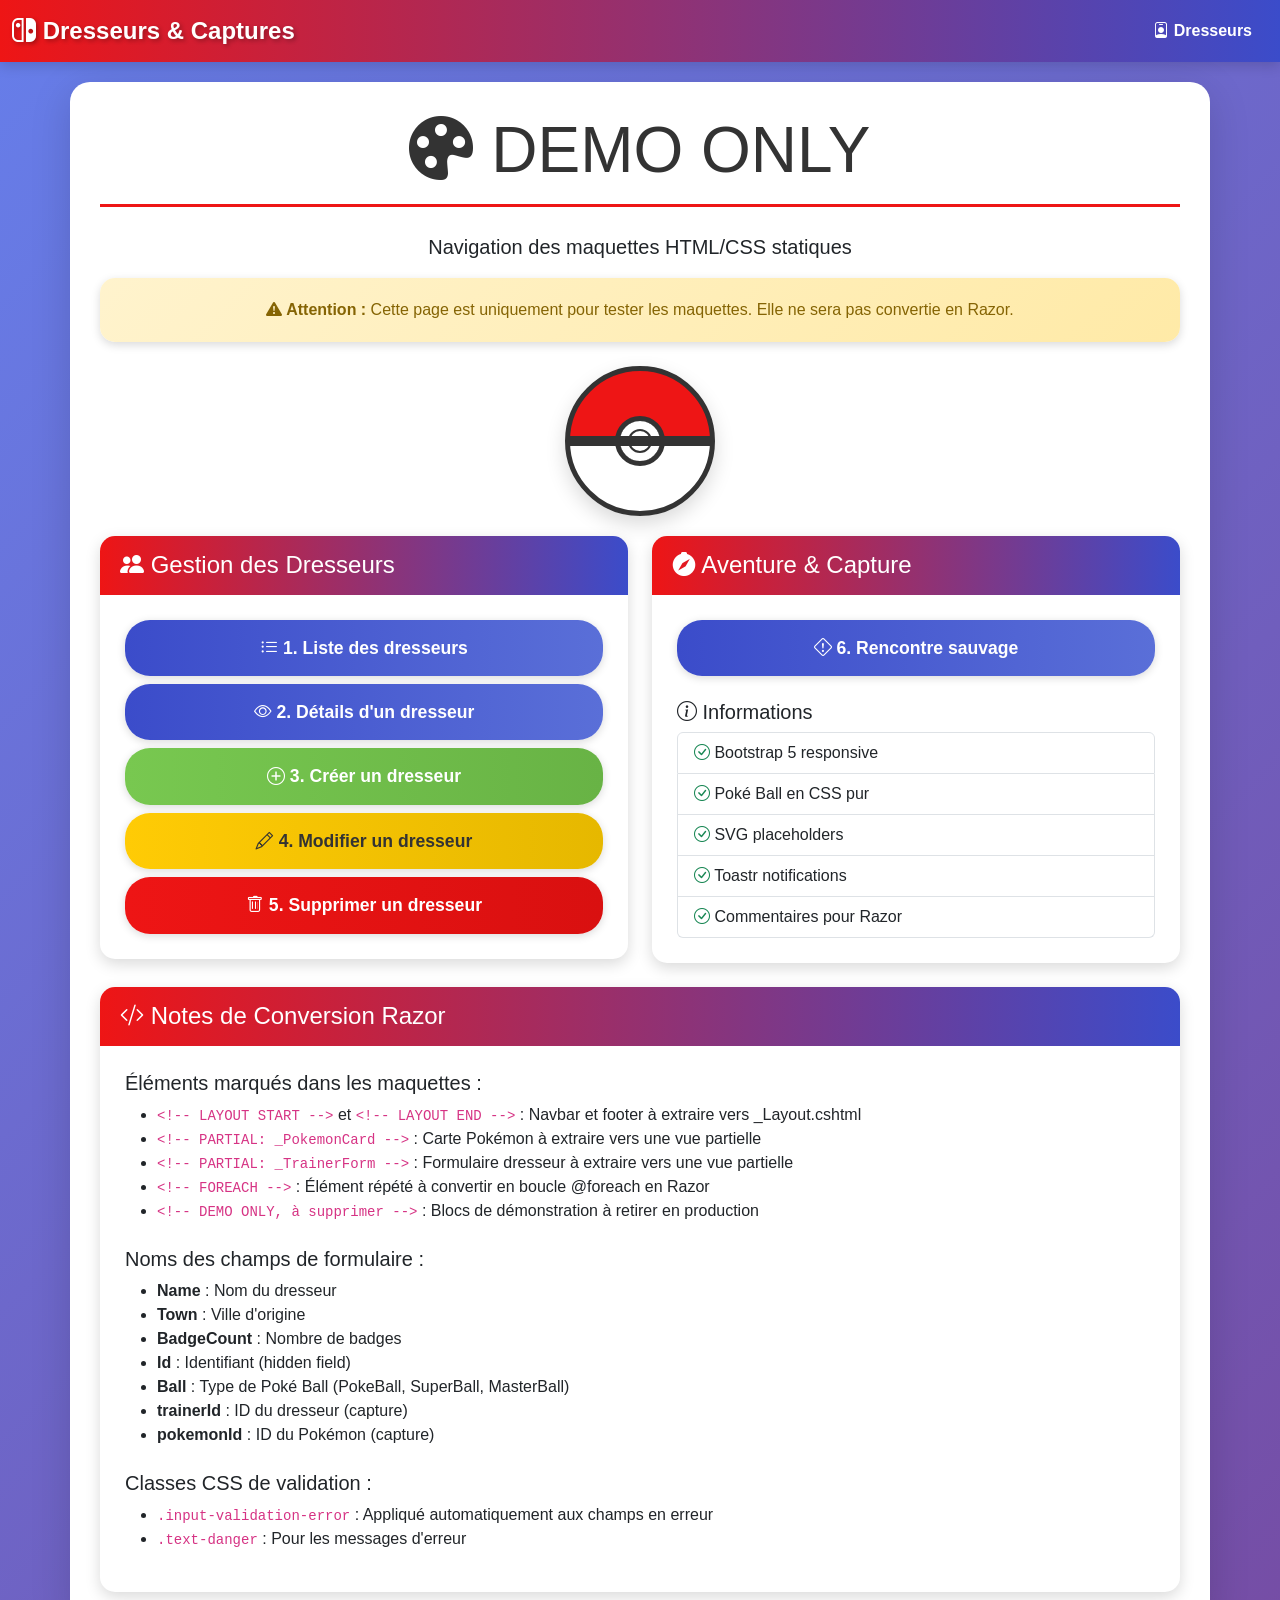
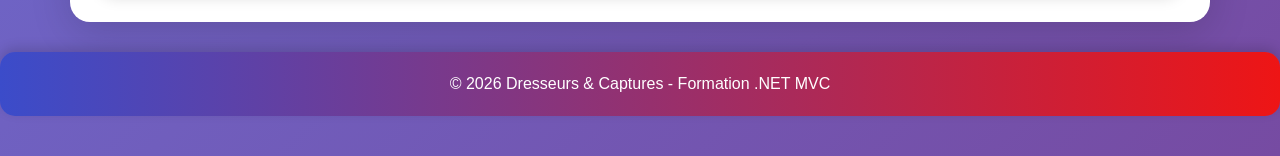
<file: mockups/index.html>
<!DOCTYPE html>
<html lang="fr">
<head>
    <meta charset="UTF-8">
    <meta name="viewport" content="width=device-width, initial-scale=1.0">
    <title>DEMO - Navigation Maquettes</title>
    <link href="https://cdn.jsdelivr.net/npm/bootstrap@5.3.0/dist/css/bootstrap.min.css" rel="stylesheet">
    <link href="https://cdn.jsdelivr.net/npm/bootstrap-icons@1.11.0/font/bootstrap-icons.css" rel="stylesheet">
    <link href="css/site.css" rel="stylesheet">
</head>
<body>
    <!-- LAYOUT START -->
    <nav class="navbar navbar-expand-lg navbar-dark">
        <div class="container-fluid">
            <a class="navbar-brand" href="index.html">
                <i class="bi bi-nintendo-switch"></i> Dresseurs & Captures
            </a>
            <button class="navbar-toggler" type="button" data-bs-toggle="collapse" data-bs-target="#navbarNav">
                <span class="navbar-toggler-icon"></span>
            </button>
            <div class="collapse navbar-collapse" id="navbarNav">
                <ul class="navbar-nav ms-auto">
                    <li class="nav-item">
                        <a class="nav-link active" href="trainer-index.html">
                            <i class="bi bi-person-badge"></i> Dresseurs
                        </a>
                    </li>
                </ul>
            </div>
        </div>
    </nav>
    <!-- LAYOUT END -->

    <div class="container">
        <div class="text-center mb-4">
            <h1 class="display-3"><i class="bi bi-palette-fill"></i> DEMO ONLY</h1>
            <p class="lead">Navigation des maquettes HTML/CSS statiques</p>
            <div class="alert alert-warning">
                <strong><i class="bi bi-exclamation-triangle-fill"></i> Attention :</strong> Cette page est uniquement pour tester les maquettes. Elle ne sera pas convertie en Razor.
            </div>
        </div>

        <div class="pokeball"></div>

        <div class="row">
            <div class="col-md-6">
                <div class="card mb-4">
                    <div class="card-header">
                        <h4 class="mb-0"><i class="bi bi-people-fill"></i> Gestion des Dresseurs</h4>
                    </div>
                    <div class="card-body">
                        <div class="d-grid gap-2">
                            <a href="trainer-index.html" class="btn btn-primary btn-lg">
                                <i class="bi bi-list-ul"></i> 1. Liste des dresseurs
                            </a>
                            <a href="trainer-details.html" class="btn btn-primary btn-lg">
                                <i class="bi bi-eye"></i> 2. Détails d'un dresseur
                            </a>
                            <a href="trainer-create.html" class="btn btn-success btn-lg">
                                <i class="bi bi-plus-circle"></i> 3. Créer un dresseur
                            </a>
                            <a href="trainer-edit.html" class="btn btn-warning btn-lg">
                                <i class="bi bi-pencil"></i> 4. Modifier un dresseur
                            </a>
                            <a href="trainer-delete.html" class="btn btn-danger btn-lg">
                                <i class="bi bi-trash"></i> 5. Supprimer un dresseur
                            </a>
                        </div>
                    </div>
                </div>
            </div>

            <div class="col-md-6">
                <div class="card mb-4">
                    <div class="card-header">
                        <h4 class="mb-0"><i class="bi bi-compass-fill"></i> Aventure & Capture</h4>
                    </div>
                    <div class="card-body">
                        <div class="d-grid gap-2">
                            <a href="encounter-wild.html" class="btn btn-primary btn-lg">
                                <i class="bi bi-exclamation-diamond"></i> 6. Rencontre sauvage
                            </a>
                        </div>

                        <div class="mt-4">
                            <h5><i class="bi bi-info-circle"></i> Informations</h5>
                            <ul class="list-group">
                                <li class="list-group-item">
                                    <i class="bi bi-check-circle text-success"></i> Bootstrap 5 responsive
                                </li>
                                <li class="list-group-item">
                                    <i class="bi bi-check-circle text-success"></i> Poké Ball en CSS pur
                                </li>
                                <li class="list-group-item">
                                    <i class="bi bi-check-circle text-success"></i> SVG placeholders
                                </li>
                                <li class="list-group-item">
                                    <i class="bi bi-check-circle text-success"></i> Toastr notifications
                                </li>
                                <li class="list-group-item">
                                    <i class="bi bi-check-circle text-success"></i> Commentaires pour Razor
                                </li>
                            </ul>
                        </div>
                    </div>
                </div>
            </div>
        </div>

        <div class="card">
            <div class="card-header">
                <h4 class="mb-0"><i class="bi bi-code-slash"></i> Notes de Conversion Razor</h4>
            </div>
            <div class="card-body">
                <h5>Éléments marqués dans les maquettes :</h5>
                <ul>
                    <li><code>&lt;!-- LAYOUT START --&gt;</code> et <code>&lt;!-- LAYOUT END --&gt;</code> : Navbar et footer à extraire vers _Layout.cshtml</li>
                    <li><code>&lt;!-- PARTIAL: _PokemonCard --&gt;</code> : Carte Pokémon à extraire vers une vue partielle</li>
                    <li><code>&lt;!-- PARTIAL: _TrainerForm --&gt;</code> : Formulaire dresseur à extraire vers une vue partielle</li>
                    <li><code>&lt;!-- FOREACH --&gt;</code> : Élément répété à convertir en boucle @foreach en Razor</li>
                    <li><code>&lt;!-- DEMO ONLY, à supprimer --&gt;</code> : Blocs de démonstration à retirer en production</li>
                </ul>

                <h5 class="mt-4">Noms des champs de formulaire :</h5>
                <ul>
                    <li><strong>Name</strong> : Nom du dresseur</li>
                    <li><strong>Town</strong> : Ville d'origine</li>
                    <li><strong>BadgeCount</strong> : Nombre de badges</li>
                    <li><strong>Id</strong> : Identifiant (hidden field)</li>
                    <li><strong>Ball</strong> : Type de Poké Ball (PokeBall, SuperBall, MasterBall)</li>
                    <li><strong>trainerId</strong> : ID du dresseur (capture)</li>
                    <li><strong>pokemonId</strong> : ID du Pokémon (capture)</li>
                </ul>

                <h5 class="mt-4">Classes CSS de validation :</h5>
                <ul>
                    <li><code>.input-validation-error</code> : Appliqué automatiquement aux champs en erreur</li>
                    <li><code>.text-danger</code> : Pour les messages d'erreur</li>
                </ul>
            </div>
        </div>
    </div>

    <!-- LAYOUT START -->
    <footer>
        <p class="mb-0">&copy; 2026 Dresseurs & Captures - Formation .NET MVC</p>
    </footer>
    <!-- LAYOUT END -->

    <script src="https://cdn.jsdelivr.net/npm/bootstrap@5.3.0/dist/js/bootstrap.bundle.min.js"></script>
</body>
</html>
</file>
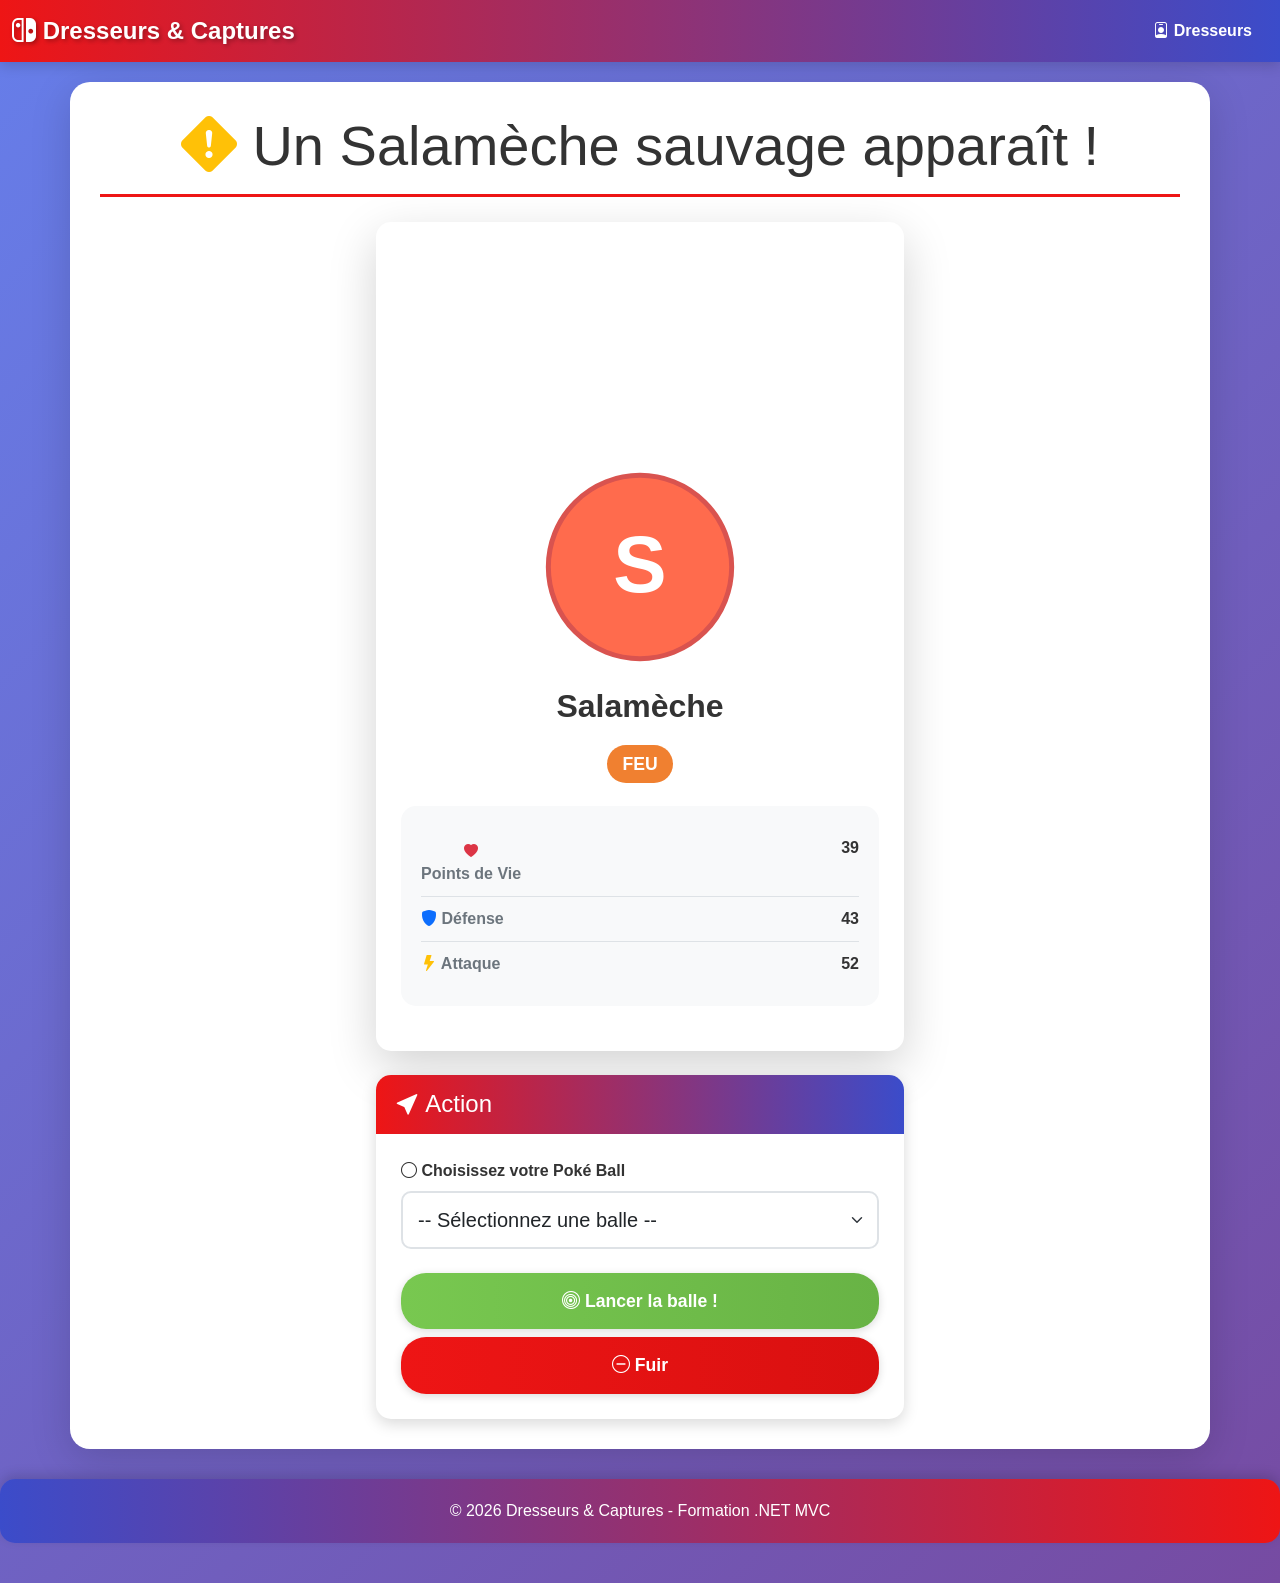
<file: mockups/encounter-wild.html>
<!DOCTYPE html>
<html lang="fr">
<head>
    <meta charset="UTF-8">
    <meta name="viewport" content="width=device-width, initial-scale=1.0">
    <title>Rencontre Sauvage - Pokémon App</title>
    <link href="https://cdn.jsdelivr.net/npm/bootstrap@5.3.0/dist/css/bootstrap.min.css" rel="stylesheet">
    <link href="https://cdn.jsdelivr.net/npm/bootstrap-icons@1.11.0/font/bootstrap-icons.css" rel="stylesheet">
    <link href="css/site.css" rel="stylesheet">
</head>
<body>
    <!-- LAYOUT START -->
    <nav class="navbar navbar-expand-lg navbar-dark">
        <div class="container-fluid">
            <a class="navbar-brand" href="index.html">
                <i class="bi bi-nintendo-switch"></i> Dresseurs & Captures
            </a>
            <button class="navbar-toggler" type="button" data-bs-toggle="collapse" data-bs-target="#navbarNav">
                <span class="navbar-toggler-icon"></span>
            </button>
            <div class="collapse navbar-collapse" id="navbarNav">
                <ul class="navbar-nav ms-auto">
                    <li class="nav-item">
                        <a class="nav-link active" href="trainer-index.html">
                            <i class="bi bi-person-badge"></i> Dresseurs
                        </a>
                    </li>
                </ul>
            </div>
        </div>
    </nav>
    <!-- LAYOUT END -->

    <div class="container">
        <div class="text-center mb-4">
            <h1 class="display-4"><i class="bi bi-exclamation-diamond-fill text-warning"></i> Un Salamèche sauvage apparaît !</h1>
        </div>

        <div class="row">
            <div class="col-md-6 offset-md-3">
                <div class="card border-warning shadow-lg">
                    <div class="card-body text-center">
                        <div class="pokeball-large"></div>

                        <img src="img/salameche.svg" alt="Salamèche" style="width: 200px; height: 200px; margin: 20px 0;">

                        <h2 class="mb-3">Salamèche</h2>

                        <div class="mb-3">
                            <span class="type-badge type-fire" style="font-size: 1.1rem;">Feu</span>
                        </div>

                        <div class="stats-section">
                            <div class="stat-item">
                                <span class="stat-label"><i class="bi bi-heart-fill text-danger"></i> Points de Vie</span>
                                <span class="stat-value">39</span>
                            </div>
                            <div class="stat-item">
                                <span class="stat-label"><i class="bi bi-shield-fill text-primary"></i> Défense</span>
                                <span class="stat-value">43</span>
                            </div>
                            <div class="stat-item">
                                <span class="stat-label"><i class="bi bi-lightning-fill text-warning"></i> Attaque</span>
                                <span class="stat-value">52</span>
                            </div>
                        </div>
                    </div>
                </div>

                <div class="card mt-4">
                    <div class="card-header">
                        <h4 class="mb-0"><i class="bi bi-cursor-fill"></i> Action</h4>
                    </div>
                    <div class="card-body">
                        <form method="post" action="">
                            <input type="hidden" name="trainerId" value="1">
                            <input type="hidden" name="pokemonId" value="4">

                            <div class="mb-4">
                                <label for="Ball" class="form-label">
                                    <strong><i class="bi bi-circle"></i> Choisissez votre Poké Ball</strong>
                                </label>
                                <select class="form-select form-select-lg" id="Ball" name="Ball" required>
                                    <option value="" selected disabled>-- Sélectionnez une balle --</option>
                                    <option value="PokeBall">🔴 Poké Ball (Taux de capture : 50%)</option>
                                    <option value="SuperBall">🔵 Super Ball (Taux de capture : 75%)</option>
                                    <option value="MasterBall">🟣 Master Ball (Taux de capture : 100%)</option>
                                </select>
                            </div>

                            <div class="d-grid gap-2">
                                <button type="submit" class="btn btn-success btn-lg">
                                    <i class="bi bi-bullseye"></i> Lancer la balle !
                                </button>
                                <a href="trainer-details.html" class="btn btn-danger btn-lg">
                                    <i class="bi bi-dash-circle"></i> Fuir
                                </a>
                            </div>
                        </form>
                    </div>
                </div>
            </div>
        </div>
    </div>

    <!-- LAYOUT START -->
    <footer>
        <p class="mb-0">&copy; 2026 Dresseurs & Captures - Formation .NET MVC</p>
    </footer>
    <!-- LAYOUT END -->

    <script src="https://cdn.jsdelivr.net/npm/bootstrap@5.3.0/dist/js/bootstrap.bundle.min.js"></script>
</body>
</html>
</file>
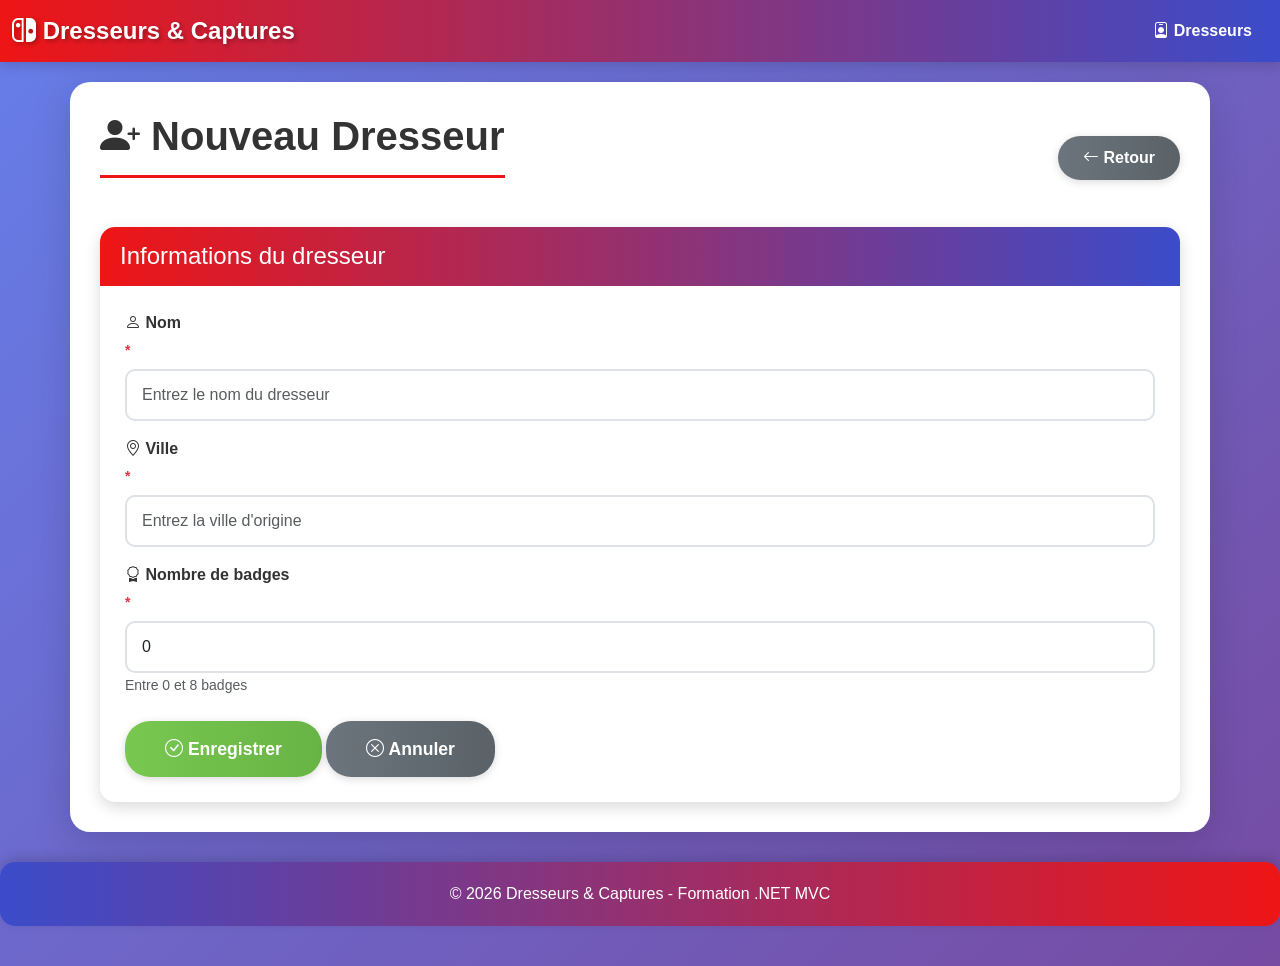
<file: mockups/trainer-create.html>
<!DOCTYPE html>
<html lang="fr">
<head>
    <meta charset="UTF-8">
    <meta name="viewport" content="width=device-width, initial-scale=1.0">
    <title>Nouveau Dresseur - Pokémon App</title>
    <link href="https://cdn.jsdelivr.net/npm/bootstrap@5.3.0/dist/css/bootstrap.min.css" rel="stylesheet">
    <link href="https://cdn.jsdelivr.net/npm/bootstrap-icons@1.11.0/font/bootstrap-icons.css" rel="stylesheet">
    <link href="css/site.css" rel="stylesheet">
</head>
<body>
    <!-- LAYOUT START -->
    <nav class="navbar navbar-expand-lg navbar-dark">
        <div class="container-fluid">
            <a class="navbar-brand" href="index.html">
                <i class="bi bi-nintendo-switch"></i> Dresseurs & Captures
            </a>
            <button class="navbar-toggler" type="button" data-bs-toggle="collapse" data-bs-target="#navbarNav">
                <span class="navbar-toggler-icon"></span>
            </button>
            <div class="collapse navbar-collapse" id="navbarNav">
                <ul class="navbar-nav ms-auto">
                    <li class="nav-item">
                        <a class="nav-link active" href="trainer-index.html">
                            <i class="bi bi-person-badge"></i> Dresseurs
                        </a>
                    </li>
                </ul>
            </div>
        </div>
    </nav>
    <!-- LAYOUT END -->

    <div class="container">
        <div class="d-flex justify-content-between align-items-center mb-4">
            <h1><i class="bi bi-person-plus-fill"></i> Nouveau Dresseur</h1>
            <a href="trainer-index.html" class="btn btn-secondary">
                <i class="bi bi-arrow-left"></i> Retour
            </a>
        </div>

        <div class="card">
            <div class="card-header">
                <h4 class="mb-0">Informations du dresseur</h4>
            </div>
            <div class="card-body">
                <!-- PARTIAL: _TrainerForm -->
                <form method="post" action="">
                    <div class="mb-3">
                        <label for="Name" class="form-label">
                            <i class="bi bi-person"></i> Nom <span class="text-danger">*</span>
                        </label>
                        <input type="text" class="form-control" id="Name" name="Name" placeholder="Entrez le nom du dresseur" required>
                        <span class="text-danger"></span>
                    </div>

                    <div class="mb-3">
                        <label for="Town" class="form-label">
                            <i class="bi bi-geo-alt"></i> Ville <span class="text-danger">*</span>
                        </label>
                        <input type="text" class="form-control" id="Town" name="Town" placeholder="Entrez la ville d'origine" required>
                        <span class="text-danger"></span>
                    </div>

                    <div class="mb-3">
                        <label for="BadgeCount" class="form-label">
                            <i class="bi bi-award"></i> Nombre de badges <span class="text-danger">*</span>
                        </label>
                        <input type="number" class="form-control" id="BadgeCount" name="BadgeCount" min="0" max="8" value="0" required>
                        <small class="form-text text-muted">Entre 0 et 8 badges</small>
                        <span class="text-danger"></span>
                    </div>

                    <div class="mt-4">
                        <button type="submit" class="btn btn-success btn-lg">
                            <i class="bi bi-check-circle"></i> Enregistrer
                        </button>
                        <a href="trainer-index.html" class="btn btn-secondary btn-lg">
                            <i class="bi bi-x-circle"></i> Annuler
                        </a>
                    </div>
                </form>
                <!-- PARTIAL: _TrainerForm -->
            </div>
        </div>
    </div>

    <!-- LAYOUT START -->
    <footer>
        <p class="mb-0">&copy; 2026 Dresseurs & Captures - Formation .NET MVC</p>
    </footer>
    <!-- LAYOUT END -->

    <script src="https://cdn.jsdelivr.net/npm/bootstrap@5.3.0/dist/js/bootstrap.bundle.min.js"></script>
</body>
</html>
</file>
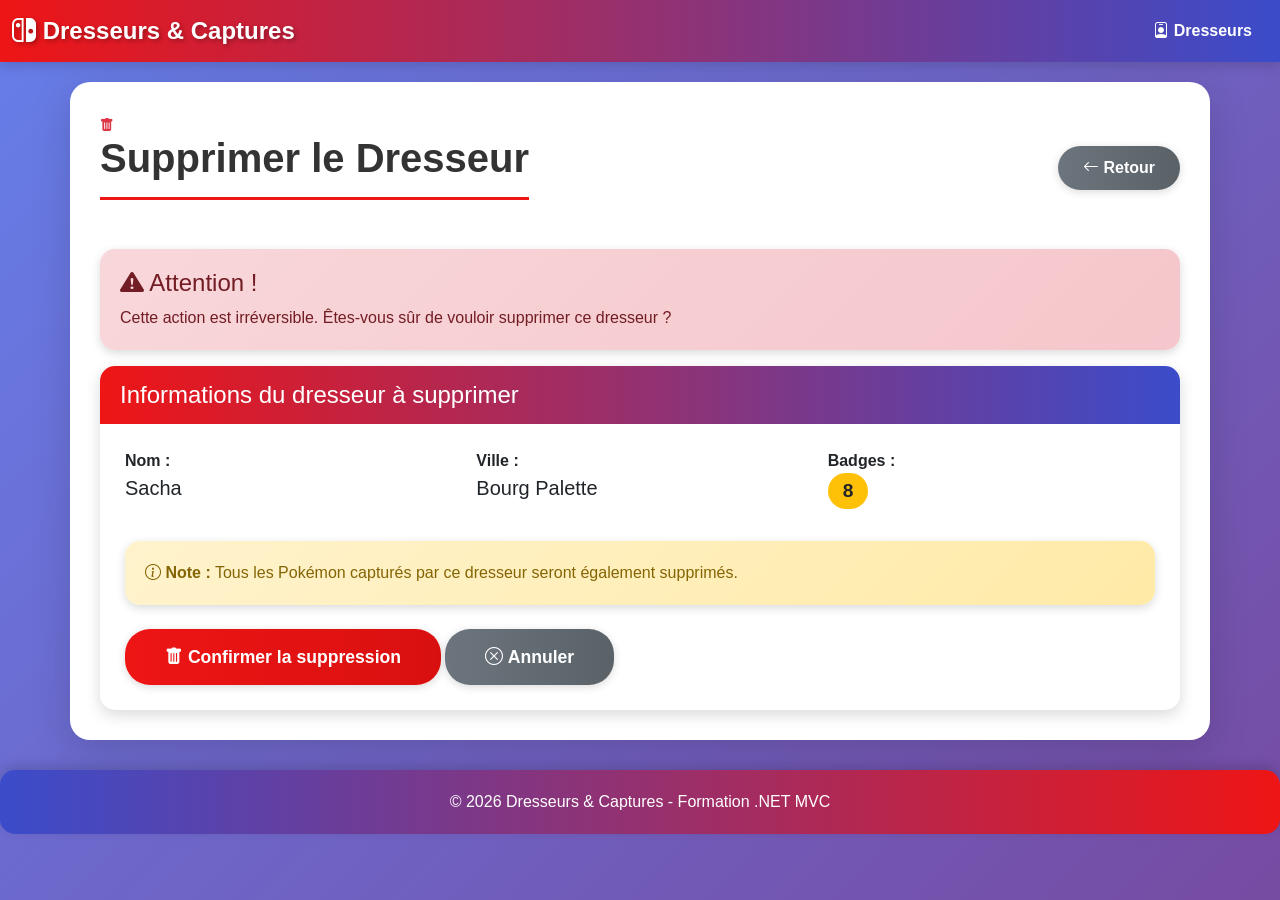
<file: mockups/trainer-delete.html>
<!DOCTYPE html>
<html lang="fr">
<head>
    <meta charset="UTF-8">
    <meta name="viewport" content="width=device-width, initial-scale=1.0">
    <title>Supprimer Dresseur - Pokémon App</title>
    <link href="https://cdn.jsdelivr.net/npm/bootstrap@5.3.0/dist/css/bootstrap.min.css" rel="stylesheet">
    <link href="https://cdn.jsdelivr.net/npm/bootstrap-icons@1.11.0/font/bootstrap-icons.css" rel="stylesheet">
    <link href="css/site.css" rel="stylesheet">
</head>
<body>
    <!-- LAYOUT START -->
    <nav class="navbar navbar-expand-lg navbar-dark">
        <div class="container-fluid">
            <a class="navbar-brand" href="index.html">
                <i class="bi bi-nintendo-switch"></i> Dresseurs & Captures
            </a>
            <button class="navbar-toggler" type="button" data-bs-toggle="collapse" data-bs-target="#navbarNav">
                <span class="navbar-toggler-icon"></span>
            </button>
            <div class="collapse navbar-collapse" id="navbarNav">
                <ul class="navbar-nav ms-auto">
                    <li class="nav-item">
                        <a class="nav-link active" href="trainer-index.html">
                            <i class="bi bi-person-badge"></i> Dresseurs
                        </a>
                    </li>
                </ul>
            </div>
        </div>
    </nav>
    <!-- LAYOUT END -->

    <div class="container">
        <div class="d-flex justify-content-between align-items-center mb-4">
            <h1><i class="bi bi-trash-fill text-danger"></i> Supprimer le Dresseur</h1>
            <a href="trainer-index.html" class="btn btn-secondary">
                <i class="bi bi-arrow-left"></i> Retour
            </a>
        </div>

        <div class="alert alert-danger">
            <h4><i class="bi bi-exclamation-triangle-fill"></i> Attention !</h4>
            <p class="mb-0">Cette action est irréversible. Êtes-vous sûr de vouloir supprimer ce dresseur ?</p>
        </div>

        <div class="card border-danger">
            <div class="card-header bg-danger text-white">
                <h4 class="mb-0">Informations du dresseur à supprimer</h4>
            </div>
            <div class="card-body">
                <div class="row mb-3">
                    <div class="col-md-4">
                        <strong>Nom :</strong>
                        <p class="lead">Sacha</p>
                    </div>
                    <div class="col-md-4">
                        <strong>Ville :</strong>
                        <p class="lead">Bourg Palette</p>
                    </div>
                    <div class="col-md-4">
                        <strong>Badges :</strong>
                        <p class="lead"><span class="badge bg-warning text-dark" style="font-size: 1.2rem;">8</span></p>
                    </div>
                </div>

                <div class="alert alert-warning">
                    <i class="bi bi-info-circle"></i> <strong>Note :</strong> Tous les Pokémon capturés par ce dresseur seront également supprimés.
                </div>

                <form method="post" action="">
                    <input type="hidden" name="Id" value="1">

                    <div class="mt-4">
                        <button type="submit" class="btn btn-danger btn-lg">
                            <i class="bi bi-trash-fill"></i> Confirmer la suppression
                        </button>
                        <a href="trainer-index.html" class="btn btn-secondary btn-lg">
                            <i class="bi bi-x-circle"></i> Annuler
                        </a>
                    </div>
                </form>
            </div>
        </div>
    </div>

    <!-- LAYOUT START -->
    <footer>
        <p class="mb-0">&copy; 2026 Dresseurs & Captures - Formation .NET MVC</p>
    </footer>
    <!-- LAYOUT END -->

    <script src="https://cdn.jsdelivr.net/npm/bootstrap@5.3.0/dist/js/bootstrap.bundle.min.js"></script>
</body>
</html>
</file>
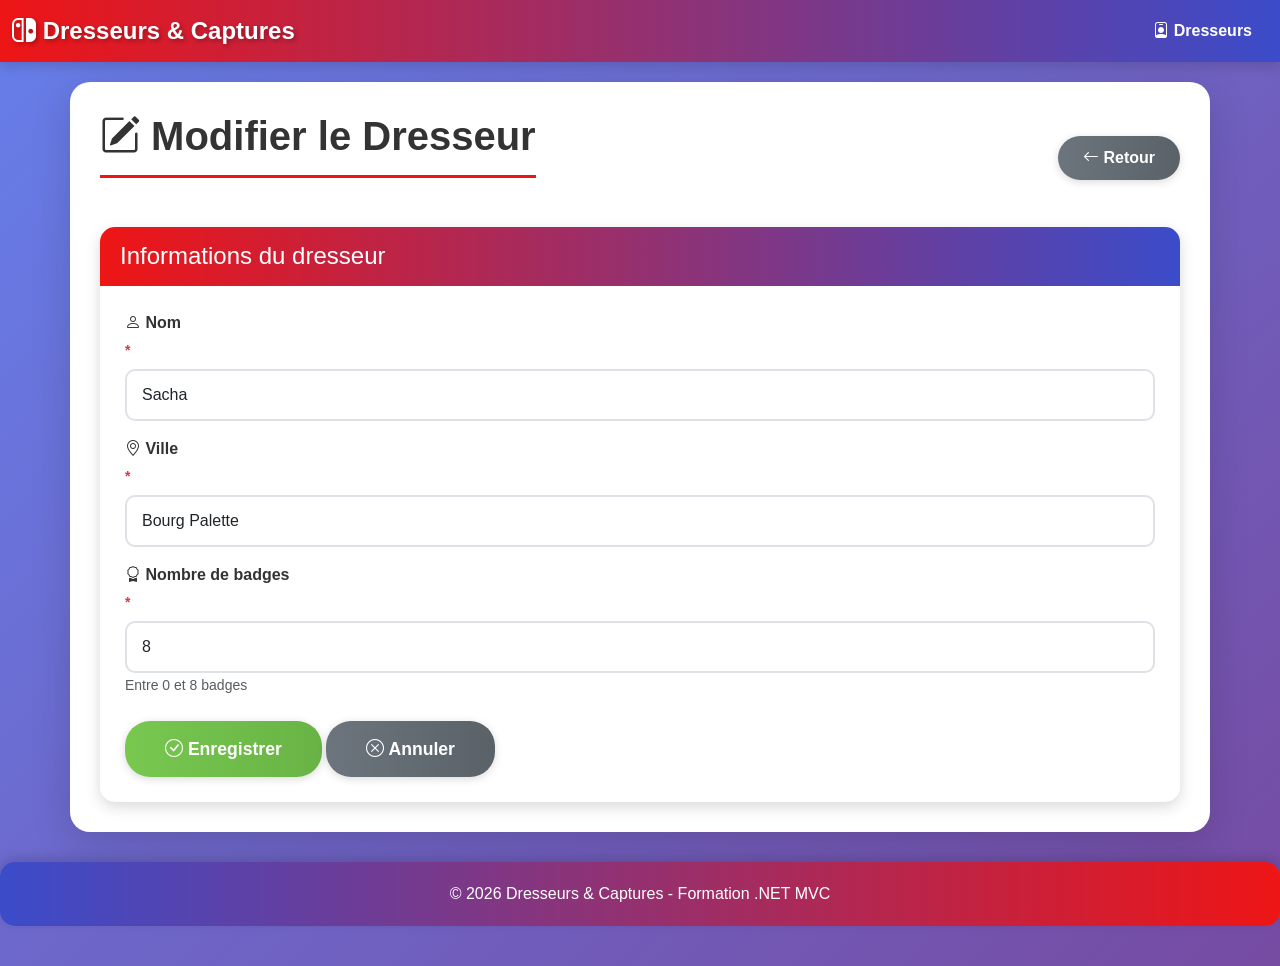
<file: mockups/trainer-edit.html>
<!DOCTYPE html>
<html lang="fr">
<head>
    <meta charset="UTF-8">
    <meta name="viewport" content="width=device-width, initial-scale=1.0">
    <title>Modifier Dresseur - Pokémon App</title>
    <link href="https://cdn.jsdelivr.net/npm/bootstrap@5.3.0/dist/css/bootstrap.min.css" rel="stylesheet">
    <link href="https://cdn.jsdelivr.net/npm/bootstrap-icons@1.11.0/font/bootstrap-icons.css" rel="stylesheet">
    <link href="css/site.css" rel="stylesheet">
</head>
<body>
    <!-- LAYOUT START -->
    <nav class="navbar navbar-expand-lg navbar-dark">
        <div class="container-fluid">
            <a class="navbar-brand" href="index.html">
                <i class="bi bi-nintendo-switch"></i> Dresseurs & Captures
            </a>
            <button class="navbar-toggler" type="button" data-bs-toggle="collapse" data-bs-target="#navbarNav">
                <span class="navbar-toggler-icon"></span>
            </button>
            <div class="collapse navbar-collapse" id="navbarNav">
                <ul class="navbar-nav ms-auto">
                    <li class="nav-item">
                        <a class="nav-link active" href="trainer-index.html">
                            <i class="bi bi-person-badge"></i> Dresseurs
                        </a>
                    </li>
                </ul>
            </div>
        </div>
    </nav>
    <!-- LAYOUT END -->

    <div class="container">
        <div class="d-flex justify-content-between align-items-center mb-4">
            <h1><i class="bi bi-pencil-square"></i> Modifier le Dresseur</h1>
            <a href="trainer-index.html" class="btn btn-secondary">
                <i class="bi bi-arrow-left"></i> Retour
            </a>
        </div>

        <div class="card">
            <div class="card-header">
                <h4 class="mb-0">Informations du dresseur</h4>
            </div>
            <div class="card-body">
                <!-- PARTIAL: _TrainerForm -->
                <form method="post" action="">
                    <input type="hidden" name="Id" value="1">

                    <div class="mb-3">
                        <label for="Name" class="form-label">
                            <i class="bi bi-person"></i> Nom <span class="text-danger">*</span>
                        </label>
                        <input type="text" class="form-control" id="Name" name="Name" value="Sacha" required>
                        <span class="text-danger"></span>
                    </div>

                    <div class="mb-3">
                        <label for="Town" class="form-label">
                            <i class="bi bi-geo-alt"></i> Ville <span class="text-danger">*</span>
                        </label>
                        <input type="text" class="form-control" id="Town" name="Town" value="Bourg Palette" required>
                        <span class="text-danger"></span>
                    </div>

                    <div class="mb-3">
                        <label for="BadgeCount" class="form-label">
                            <i class="bi bi-award"></i> Nombre de badges <span class="text-danger">*</span>
                        </label>
                        <input type="number" class="form-control" id="BadgeCount" name="BadgeCount" min="0" max="8" value="8" required>
                        <small class="form-text text-muted">Entre 0 et 8 badges</small>
                        <span class="text-danger"></span>
                    </div>

                    <div class="mt-4">
                        <button type="submit" class="btn btn-success btn-lg">
                            <i class="bi bi-check-circle"></i> Enregistrer
                        </button>
                        <a href="trainer-index.html" class="btn btn-secondary btn-lg">
                            <i class="bi bi-x-circle"></i> Annuler
                        </a>
                    </div>
                </form>
                <!-- PARTIAL: _TrainerForm -->
            </div>
        </div>
    </div>

    <!-- LAYOUT START -->
    <footer>
        <p class="mb-0">&copy; 2026 Dresseurs & Captures - Formation .NET MVC</p>
    </footer>
    <!-- LAYOUT END -->

    <script src="https://cdn.jsdelivr.net/npm/bootstrap@5.3.0/dist/js/bootstrap.bundle.min.js"></script>
</body>
</html>
</file>
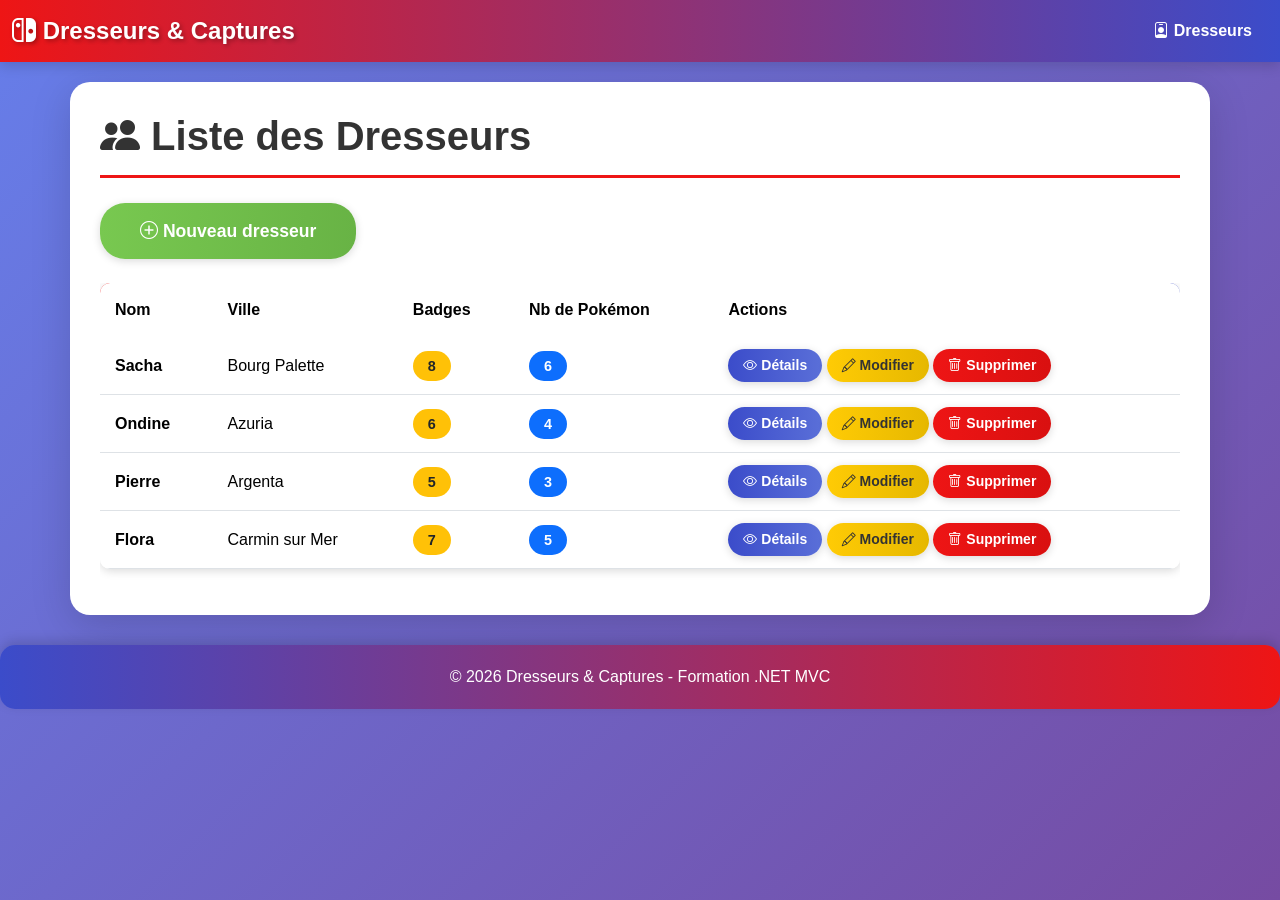
<file: mockups/trainer-index.html>
<!DOCTYPE html>
<html lang="fr">
<head>
    <meta charset="UTF-8">
    <meta name="viewport" content="width=device-width, initial-scale=1.0">
    <title>Dresseurs - Pokémon App</title>
    <link href="https://cdn.jsdelivr.net/npm/bootstrap@5.3.0/dist/css/bootstrap.min.css" rel="stylesheet">
    <link href="https://cdn.jsdelivr.net/npm/bootstrap-icons@1.11.0/font/bootstrap-icons.css" rel="stylesheet">
    <link href="css/site.css" rel="stylesheet">
</head>
<body>
    <!-- LAYOUT START -->
    <nav class="navbar navbar-expand-lg navbar-dark">
        <div class="container-fluid">
            <a class="navbar-brand" href="index.html">
                <i class="bi bi-nintendo-switch"></i> Dresseurs & Captures
            </a>
            <button class="navbar-toggler" type="button" data-bs-toggle="collapse" data-bs-target="#navbarNav">
                <span class="navbar-toggler-icon"></span>
            </button>
            <div class="collapse navbar-collapse" id="navbarNav">
                <ul class="navbar-nav ms-auto">
                    <li class="nav-item">
                        <a class="nav-link active" href="trainer-index.html">
                            <i class="bi bi-person-badge"></i> Dresseurs
                        </a>
                    </li>
                </ul>
            </div>
        </div>
    </nav>
    <!-- LAYOUT END -->

    <div class="container">
        <h1><i class="bi bi-people-fill"></i> Liste des Dresseurs</h1>

        <div class="mb-4">
            <a href="trainer-create.html" class="btn btn-success btn-lg">
                <i class="bi bi-plus-circle"></i> Nouveau dresseur
            </a>
        </div>

        <div class="table-responsive">
            <table class="table table-hover">
                <thead>
                    <tr>
                        <th>Nom</th>
                        <th>Ville</th>
                        <th>Badges</th>
                        <th>Nb de Pokémon</th>
                        <th>Actions</th>
                    </tr>
                </thead>
                <tbody>
                    <!-- FOREACH -->
                    <tr>
                        <td><strong>Sacha</strong></td>
                        <td>Bourg Palette</td>
                        <td><span class="badge bg-warning text-dark">8</span></td>
                        <td><span class="badge bg-primary">6</span></td>
                        <td>
                            <a href="trainer-details.html" class="btn btn-primary btn-sm">
                                <i class="bi bi-eye"></i> Détails
                            </a>
                            <a href="trainer-edit.html" class="btn btn-warning btn-sm">
                                <i class="bi bi-pencil"></i> Modifier
                            </a>
                            <a href="trainer-delete.html" class="btn btn-danger btn-sm">
                                <i class="bi bi-trash"></i> Supprimer
                            </a>
                        </td>
                    </tr>
                    <tr>
                        <td><strong>Ondine</strong></td>
                        <td>Azuria</td>
                        <td><span class="badge bg-warning text-dark">6</span></td>
                        <td><span class="badge bg-primary">4</span></td>
                        <td>
                            <a href="trainer-details.html" class="btn btn-primary btn-sm">
                                <i class="bi bi-eye"></i> Détails
                            </a>
                            <a href="trainer-edit.html" class="btn btn-warning btn-sm">
                                <i class="bi bi-pencil"></i> Modifier
                            </a>
                            <a href="trainer-delete.html" class="btn btn-danger btn-sm">
                                <i class="bi bi-trash"></i> Supprimer
                            </a>
                        </td>
                    </tr>
                    <tr>
                        <td><strong>Pierre</strong></td>
                        <td>Argenta</td>
                        <td><span class="badge bg-warning text-dark">5</span></td>
                        <td><span class="badge bg-primary">3</span></td>
                        <td>
                            <a href="trainer-details.html" class="btn btn-primary btn-sm">
                                <i class="bi bi-eye"></i> Détails
                            </a>
                            <a href="trainer-edit.html" class="btn btn-warning btn-sm">
                                <i class="bi bi-pencil"></i> Modifier
                            </a>
                            <a href="trainer-delete.html" class="btn btn-danger btn-sm">
                                <i class="bi bi-trash"></i> Supprimer
                            </a>
                        </td>
                    </tr>
                    <tr>
                        <td><strong>Flora</strong></td>
                        <td>Carmin sur Mer</td>
                        <td><span class="badge bg-warning text-dark">7</span></td>
                        <td><span class="badge bg-primary">5</span></td>
                        <td>
                            <a href="trainer-details.html" class="btn btn-primary btn-sm">
                                <i class="bi bi-eye"></i> Détails
                            </a>
                            <a href="trainer-edit.html" class="btn btn-warning btn-sm">
                                <i class="bi bi-pencil"></i> Modifier
                            </a>
                            <a href="trainer-delete.html" class="btn btn-danger btn-sm">
                                <i class="bi bi-trash"></i> Supprimer
                            </a>
                        </td>
                    </tr>
                </tbody>
            </table>
        </div>
    </div>

    <!-- LAYOUT START -->
    <footer>
        <p class="mb-0">&copy; 2026 Dresseurs & Captures - Formation .NET MVC</p>
    </footer>
    <!-- LAYOUT END -->

    <script src="https://cdn.jsdelivr.net/npm/bootstrap@5.3.0/dist/js/bootstrap.bundle.min.js"></script>
</body>
</html>
</file>
<file: mockups/css/site.css>
/* === COULEURS GLOBALES === */
:root {
    --primary-red: #EE1515;
    --primary-white: #FFFFFF;
    --primary-yellow: #FFCB05;
    --primary-blue: #3B4CCA;
    --grass-green: #78C850;
    --fire-red: #F08030;
    --water-blue: #6890F0;
    --electric-yellow: #F8D030;
    --normal-gray: #A8A878;
    --shadow: rgba(0, 0, 0, 0.15);
}

/* === GÉNÉRAL === */
body {
    font-family: 'Segoe UI', Tahoma, Geneva, Verdana, sans-serif;
    background: linear-gradient(135deg, #667eea 0%, #764ba2 100%);
    min-height: 100vh;
    padding-bottom: 40px;
}

.container {
    background: white;
    border-radius: 20px;
    box-shadow: 0 10px 40px var(--shadow);
    padding: 30px;
    margin-top: 20px;
    margin-bottom: 20px;
}

/* === NAVBAR === */
.navbar {
    background: linear-gradient(90deg, var(--primary-red) 0%, var(--primary-blue) 100%) !important;
    box-shadow: 0 4px 12px var(--shadow);
}

.navbar-brand {
    font-weight: bold;
    font-size: 1.5rem;
    color: var(--primary-white) !important;
    text-shadow: 2px 2px 4px rgba(0, 0, 0, 0.3);
}

.navbar-brand:hover {
    transform: scale(1.05);
    transition: transform 0.2s;
}

.nav-link {
    color: var(--primary-white) !important;
    font-weight: 600;
    padding: 8px 16px !important;
    border-radius: 20px;
    transition: background 0.3s;
}

.nav-link:hover {
    background: rgba(255, 255, 255, 0.2);
}

/* === FOOTER === */
footer {
    background: linear-gradient(90deg, var(--primary-blue) 0%, var(--primary-red) 100%);
    color: white;
    text-align: center;
    padding: 20px;
    border-radius: 15px;
    margin-top: 30px;
    box-shadow: 0 -4px 12px var(--shadow);
}

/* === TITRES === */
h1, h2, h3 {
    color: #333;
    font-weight: bold;
}

h1 {
    margin-bottom: 25px;
    padding-bottom: 15px;
    border-bottom: 3px solid var(--primary-red);
}

/* === BADGES DE TYPE === */
.type-badge {
    display: inline-block;
    padding: 6px 15px;
    border-radius: 20px;
    font-size: 0.85rem;
    font-weight: 600;
    text-transform: uppercase;
    color: white;
    margin: 3px;
}

.type-fire {
    background: var(--fire-red);
}

.type-water {
    background: var(--water-blue);
}

.type-grass {
    background: var(--grass-green);
}

.type-electric {
    background: var(--electric-yellow);
    color: #333;
}

.type-normal {
    background: var(--normal-gray);
}

/* === CARTE POKÉMON === */
.pokemon-card {
    background: linear-gradient(135deg, #f5f7fa 0%, #c3cfe2 100%);
    border-radius: 15px;
    padding: 20px;
    text-align: center;
    box-shadow: 0 5px 15px var(--shadow);
    transition: transform 0.3s, box-shadow 0.3s;
    height: 100%;
    border: 3px solid transparent;
}

.pokemon-card:hover {
    transform: translateY(-5px);
    box-shadow: 0 8px 25px var(--shadow);
    border-color: var(--primary-yellow);
}

.pokemon-card img {
    width: 120px;
    height: 120px;
    object-fit: contain;
    margin: 10px 0;
    filter: drop-shadow(0 4px 8px rgba(0, 0, 0, 0.2));
}

.pokemon-card h5 {
    font-weight: bold;
    color: #333;
    margin-top: 10px;
    margin-bottom: 8px;
}

.pokemon-card .capture-date {
    font-size: 0.85rem;
    color: #6c757d;
    margin-bottom: 10px;
}

.pokemon-card .attacks-list {
    text-align: left;
    margin-top: 15px;
    font-size: 0.9rem;
}

.pokemon-card .attacks-list .attack-item {
    background: white;
    padding: 6px 10px;
    border-radius: 8px;
    margin-bottom: 5px;
    border-left: 3px solid var(--primary-blue);
}

.pokemon-card .attacks-list .attack-name {
    font-weight: 600;
    color: #333;
}

.pokemon-card .attacks-list .attack-points {
    float: right;
    color: var(--primary-red);
    font-weight: bold;
}

/* === GRILLE POKÉMON === */
.pokemon-grid {
    display: grid;
    grid-template-columns: repeat(auto-fill, minmax(250px, 1fr));
    gap: 20px;
    margin-top: 20px;
}

/* === TABLEAUX === */
.table {
    box-shadow: 0 2px 10px var(--shadow);
    border-radius: 10px;
    overflow: hidden;
}

.table thead {
    background: linear-gradient(90deg, var(--primary-red) 0%, var(--primary-blue) 100%);
    color: white;
}

.table thead th {
    border: none;
    padding: 15px;
    font-weight: 600;
}

.table tbody tr {
    transition: background 0.3s;
}

.table tbody tr:hover {
    background-color: #f8f9fa;
}

.table tbody td {
    padding: 12px 15px;
    vertical-align: middle;
}

/* === BOUTONS === */
.btn {
    border-radius: 25px;
    font-weight: 600;
    padding: 10px 25px;
    transition: all 0.3s;
    box-shadow: 0 2px 8px var(--shadow);
}

.btn:hover {
    transform: translateY(-2px);
    box-shadow: 0 4px 15px var(--shadow);
}

.btn-primary {
    background: linear-gradient(90deg, var(--primary-blue) 0%, #5a6fd8 100%);
    border: none;
}

.btn-success {
    background: linear-gradient(90deg, var(--grass-green) 0%, #68b345 100%);
    border: none;
}

.btn-danger {
    background: linear-gradient(90deg, var(--primary-red) 0%, #d91010 100%);
    border: none;
}

.btn-warning {
    background: linear-gradient(90deg, var(--primary-yellow) 0%, #e6b800 100%);
    border: none;
    color: #333;
}

.btn-secondary {
    background: linear-gradient(90deg, #6c757d 0%, #5a6268 100%);
    border: none;
}

.btn-sm {
    padding: 6px 15px;
    font-size: 0.875rem;
}

.btn-lg {
    padding: 15px 40px;
    font-size: 1.1rem;
}

/* === FORMULAIRES === */
.form-control, .form-select {
    border-radius: 10px;
    border: 2px solid #dee2e6;
    padding: 12px 15px;
    transition: border-color 0.3s, box-shadow 0.3s;
}

.form-control:focus, .form-select:focus {
    border-color: var(--primary-blue);
    box-shadow: 0 0 0 0.2rem rgba(59, 76, 202, 0.25);
}

.form-label {
    font-weight: 600;
    color: #333;
    margin-bottom: 8px;
}

.input-validation-error {
    border-color: var(--primary-red) !important;
    box-shadow: 0 0 0 0.2rem rgba(238, 21, 21, 0.25) !important;
}

.text-danger {
    color: var(--primary-red);
    font-size: 0.875rem;
    margin-top: 5px;
    display: block;
}

/* === SECTION CARTE === */
.card {
    border-radius: 15px;
    border: none;
    box-shadow: 0 5px 15px var(--shadow);
    overflow: hidden;
}

.card-header {
    background: linear-gradient(90deg, var(--primary-red) 0%, var(--primary-blue) 100%);
    color: white;
    font-weight: bold;
    padding: 15px 20px;
    border: none;
}

.card-body {
    padding: 25px;
}

/* === POKÉBALL CSS === */
.pokeball {
    width: 150px;
    height: 150px;
    border-radius: 50%;
    position: relative;
    background: linear-gradient(to bottom, var(--primary-red) 0%, var(--primary-red) 50%, white 50%, white 100%);
    border: 5px solid #333;
    margin: 20px auto;
    box-shadow: 0 8px 20px var(--shadow);
}

.pokeball::before {
    content: '';
    position: absolute;
    top: 50%;
    left: 50%;
    transform: translate(-50%, -50%);
    width: 50px;
    height: 50px;
    background: white;
    border-radius: 50%;
    border: 5px solid #333;
    box-shadow: inset 0 0 0 8px white, inset 0 0 0 10px #333;
}

.pokeball::after {
    content: '';
    position: absolute;
    top: 50%;
    left: 0;
    right: 0;
    height: 10px;
    background: #333;
    transform: translateY(-50%);
}

.pokeball-large {
    width: 200px;
    height: 200px;
}

.pokeball-large::before {
    width: 70px;
    height: 70px;
}

.pokeball-large::after {
    height: 12px;
}

/* === ALERT BOXES === */
.alert {
    border-radius: 15px;
    border: none;
    padding: 20px;
    box-shadow: 0 3px 10px var(--shadow);
}

.alert-info {
    background: linear-gradient(135deg, #d1ecf1 0%, #bee5eb 100%);
    color: #0c5460;
}

.alert-warning {
    background: linear-gradient(135deg, #fff3cd 0%, #ffeaa7 100%);
    color: #856404;
}

.alert-danger {
    background: linear-gradient(135deg, #f8d7da 0%, #f5c6cb 100%);
    color: #721c24;
}

/* === BADGE === */
.badge {
    padding: 8px 15px;
    border-radius: 20px;
    font-size: 0.9rem;
    font-weight: 600;
}

/* === SECTION STATISTIQUES === */
.stats-section {
    background: #f8f9fa;
    border-radius: 15px;
    padding: 20px;
    margin: 20px 0;
}

.stats-section .stat-item {
    display: flex;
    justify-content: space-between;
    padding: 10px 0;
    border-bottom: 1px solid #dee2e6;
}

.stats-section .stat-item:last-child {
    border-bottom: none;
}

.stats-section .stat-label {
    font-weight: 600;
    color: #6c757d;
}

.stats-section .stat-value {
    font-weight: bold;
    color: #333;
}

/* === ANIMATIONS === */
@keyframes fadeIn {
    from {
        opacity: 0;
        transform: translateY(-10px);
    }
    to {
        opacity: 1;
        transform: translateY(0);
    }
}

.fade-in {
    animation: fadeIn 0.5s;
}

/* === RESPONSIVE === */
@media (max-width: 768px) {
    .pokemon-grid {
        grid-template-columns: 1fr;
    }

    .container {
        padding: 15px;
        margin-top: 10px;
    }

    h1 {
        font-size: 1.75rem;
    }

    .table {
        font-size: 0.875rem;
    }

    .btn {
        padding: 8px 20px;
        font-size: 0.9rem;
    }
}
</file>
